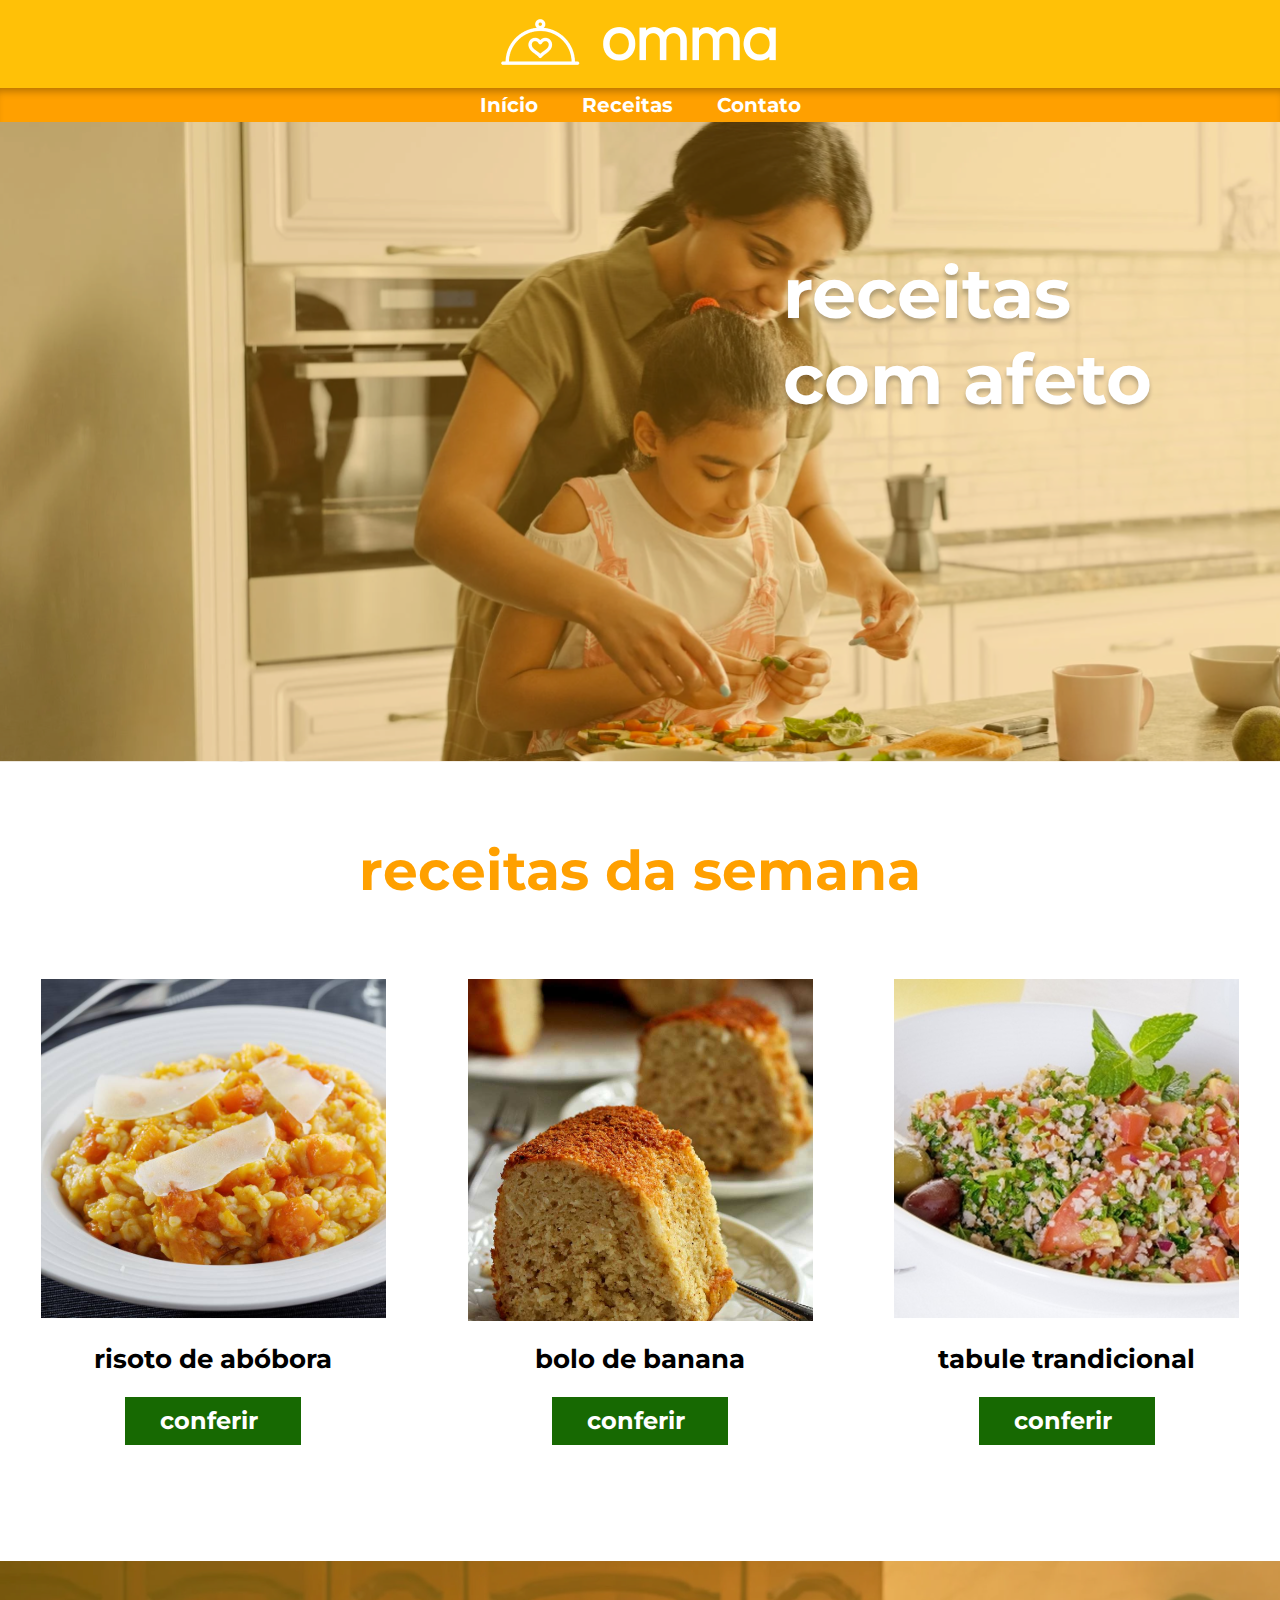
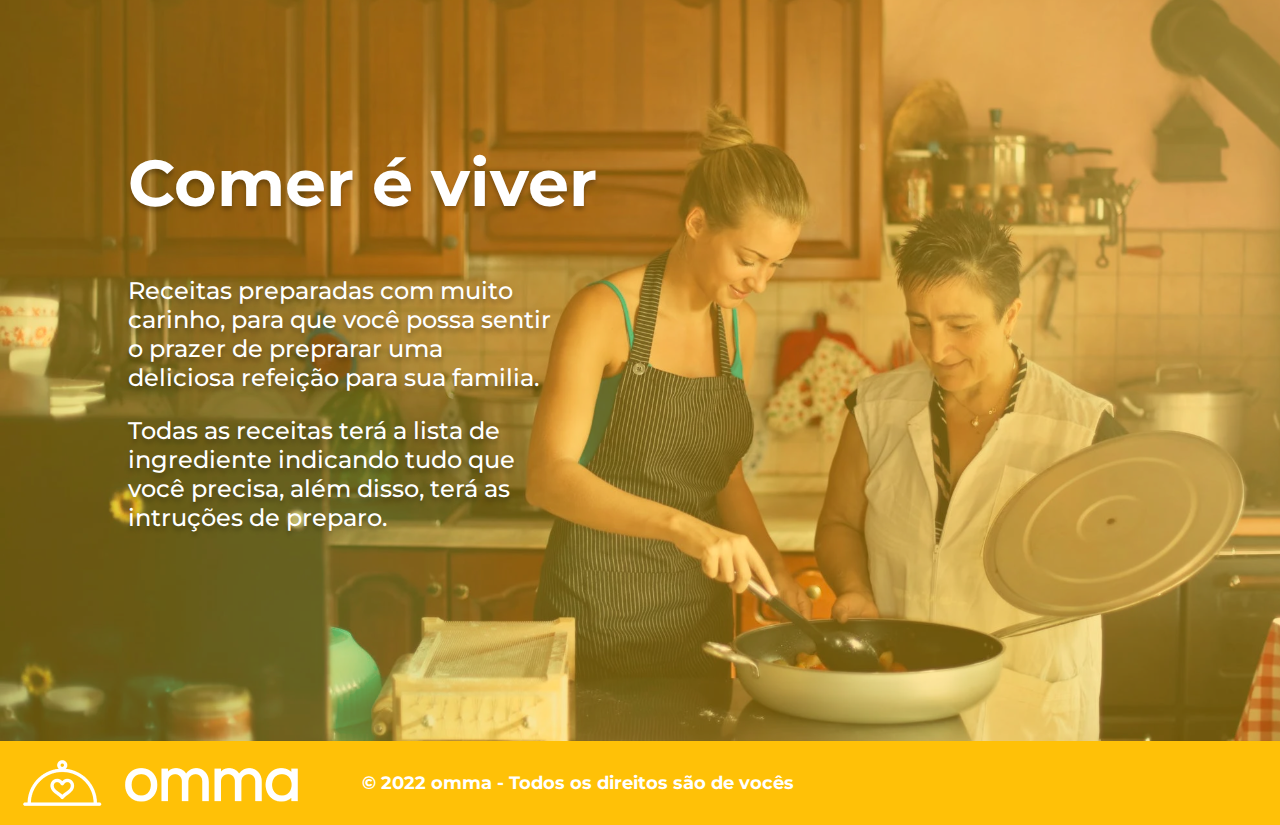
<file: index.html>
<!DOCTYPE html>
<html lang="en">
<head>
    <meta charset="UTF-8">
    <meta http-equiv="X-UA-Compatible" content="IE=edge">
    <meta name="viewport" content="width=device-width, initial-scale=1.0">
    <title>Omma</title>
    <link rel="stylesheet" href="./style/header-footer.css">
    <link rel="stylesheet" href="./style/home.css">
</head>
<body>
    <header>
        <div class="container-logo">
          <img class="logo" src="./images/logo.png" alt="Logo do site Omma" />
        </div>
        <nav>
          <ul class="menu">
            <li class="menu-item">
              <a class="menu-item-link" href="./index.html">Início</a>
            </li>
  
            <li class="menu-item">
              <a class="menu-item-link" href="./receitas.html">Receitas</a>
            </li>
  
            <li class="menu-item">
              <a class="menu-item-link" href="./contato.html">Contato</a>
            </li>
          </ul>
        </nav>
      </header>

      <main>

        <div class="banner-top text-shadow">
          <h1>
            receitas <br> com afeto
          </h1>
        </div>

        <h2 id="h2-recipe">receitas da semana</h2>

        <section class="wrapper">

        <div class="container-box">
            <div class="img-container">
                <img src="./images/risoto2.svg" alt="Risoto de Abóbora">
            </div>
            <p>risoto de abóbora</p>
            <a href="./receita-risoto-de-abobora.html">conferir</a>
        </div>
        <div class="container-box">
            <div class="img-container">
                <img src="./images/bolo2.svg" alt="Bolo de banana">
            </div>
            <p>bolo de banana</p>
            <a href="#">conferir</a>
        </div>
        <div class="container-box">
            <div class="img-container">
                <img src="./images/tabule2.svg" alt="Tabule tradicional">
            </div>
            <p>tabule trandicional</p>
            <a href="#">conferir</a>
        </div>

        </section>



        <div class="banner-bot text-shadow">
          <div class="container-bot">
            <h2>Comer é viver</h2>
            <div class="container-bot-text">  
            
              <p>Receitas preparadas com muito carinho, para que você possa sentir o prazer de preprarar uma deliciosa refeição para sua familia.</p>
              <p>Todas as receitas terá a lista de ingrediente indicando tudo que você precisa, além disso, terá as intruções de preparo.</p>
            </div>
          </div>
        </div>
      </main>


      <footer>
        <div class="container-footer">
          <img class="logo" src="./images/logo.png" alt="Logo do site Omma" />
          <p>© 2022 omma - Todos os direitos são de vocês</p>
        </div>
      </footer>

      
</body>
</html>
</file>
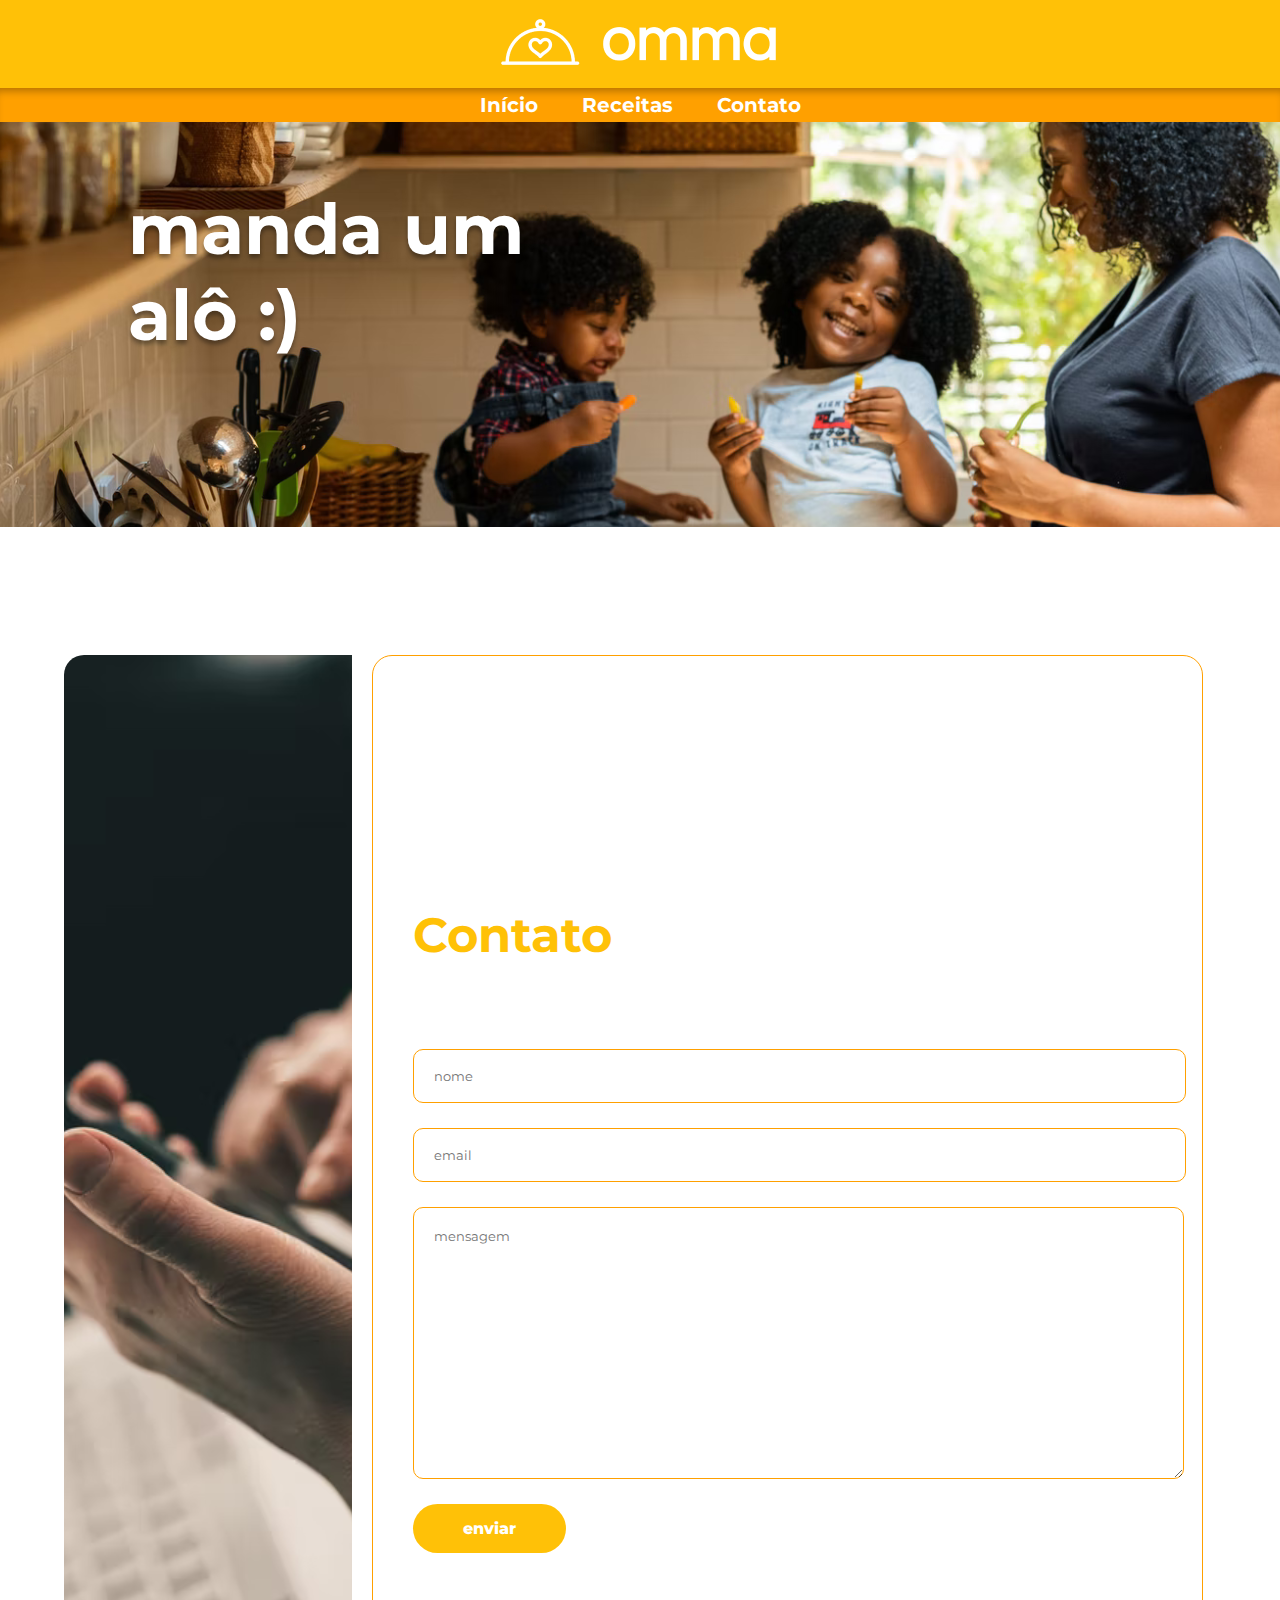
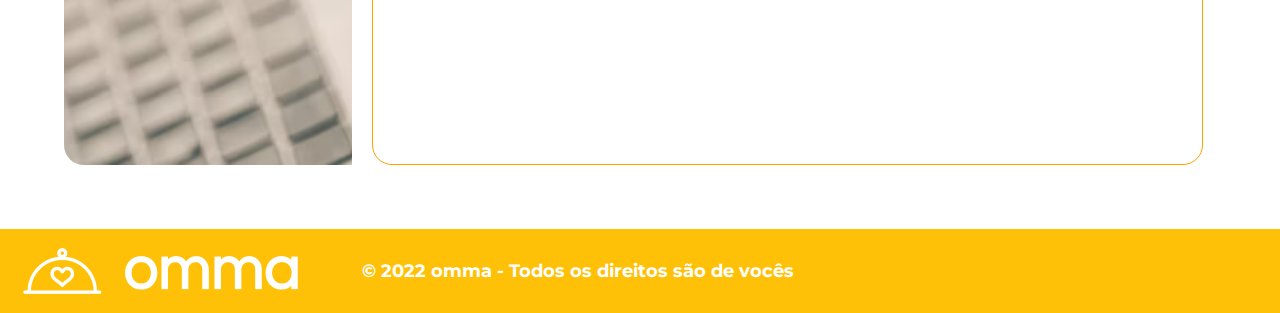
<file: contato.html>
<!DOCTYPE html>
<html lang="pt-br">
  <head>
    <meta charset="UTF-8" />
    <meta http-equiv="X-UA-Compatible" content="IE=edge" />
    <meta name="viewport" content="width=device-width, initial-scale=1.0" />
    <title>Omma - Contato</title>
    <link rel="stylesheet" href="./style/header-footer.css" />
    <link rel="stylesheet" href="./style/contato.css" />
  </head>
  <body>
    <header>
      <div class="container-logo">
        <img class="logo" src="./images/logo.png" alt="Logo do site Omma" />
      </div>
      <nav>
        <ul class="menu">
          <li class="menu-item">
            <a class="menu-item-link" href="./index.html">Início</a>
          </li>

          <li class="menu-item">
            <a class="menu-item-link" href="./receitas.html">Receitas</a>
          </li>

          <li class="menu-item">
            <a class="menu-item-link" href="./contato.html">Contato</a>
          </li>
        </ul>
      </nav>
    </header>

    <main>
      <div class="top-container">
        <h1>
          manda um <br />
          alô :)
        </h1>
      </div>

      <section class="container">
        <div class="banner-lateral">
        </div>

        <form action="">
          <h2>Contato</h2>
          <input type="name" placeholder="nome" />
          <input type="email" placeholder="email"/>
          <textarea name="mensage" id="" cols="30" rows="10" placeholder="mensagem"></textarea>
          <button>enviar</button>
        </form>
      </section>
    </main>

    <footer>
      <div class="container-footer">
        <img class="logo" src="./images/logo.png" alt="Logo do site Omma" />
        <p>© 2022 omma - Todos os direitos são de vocês</p>
      </div>
    </footer>
  </body>
</html>
</file>
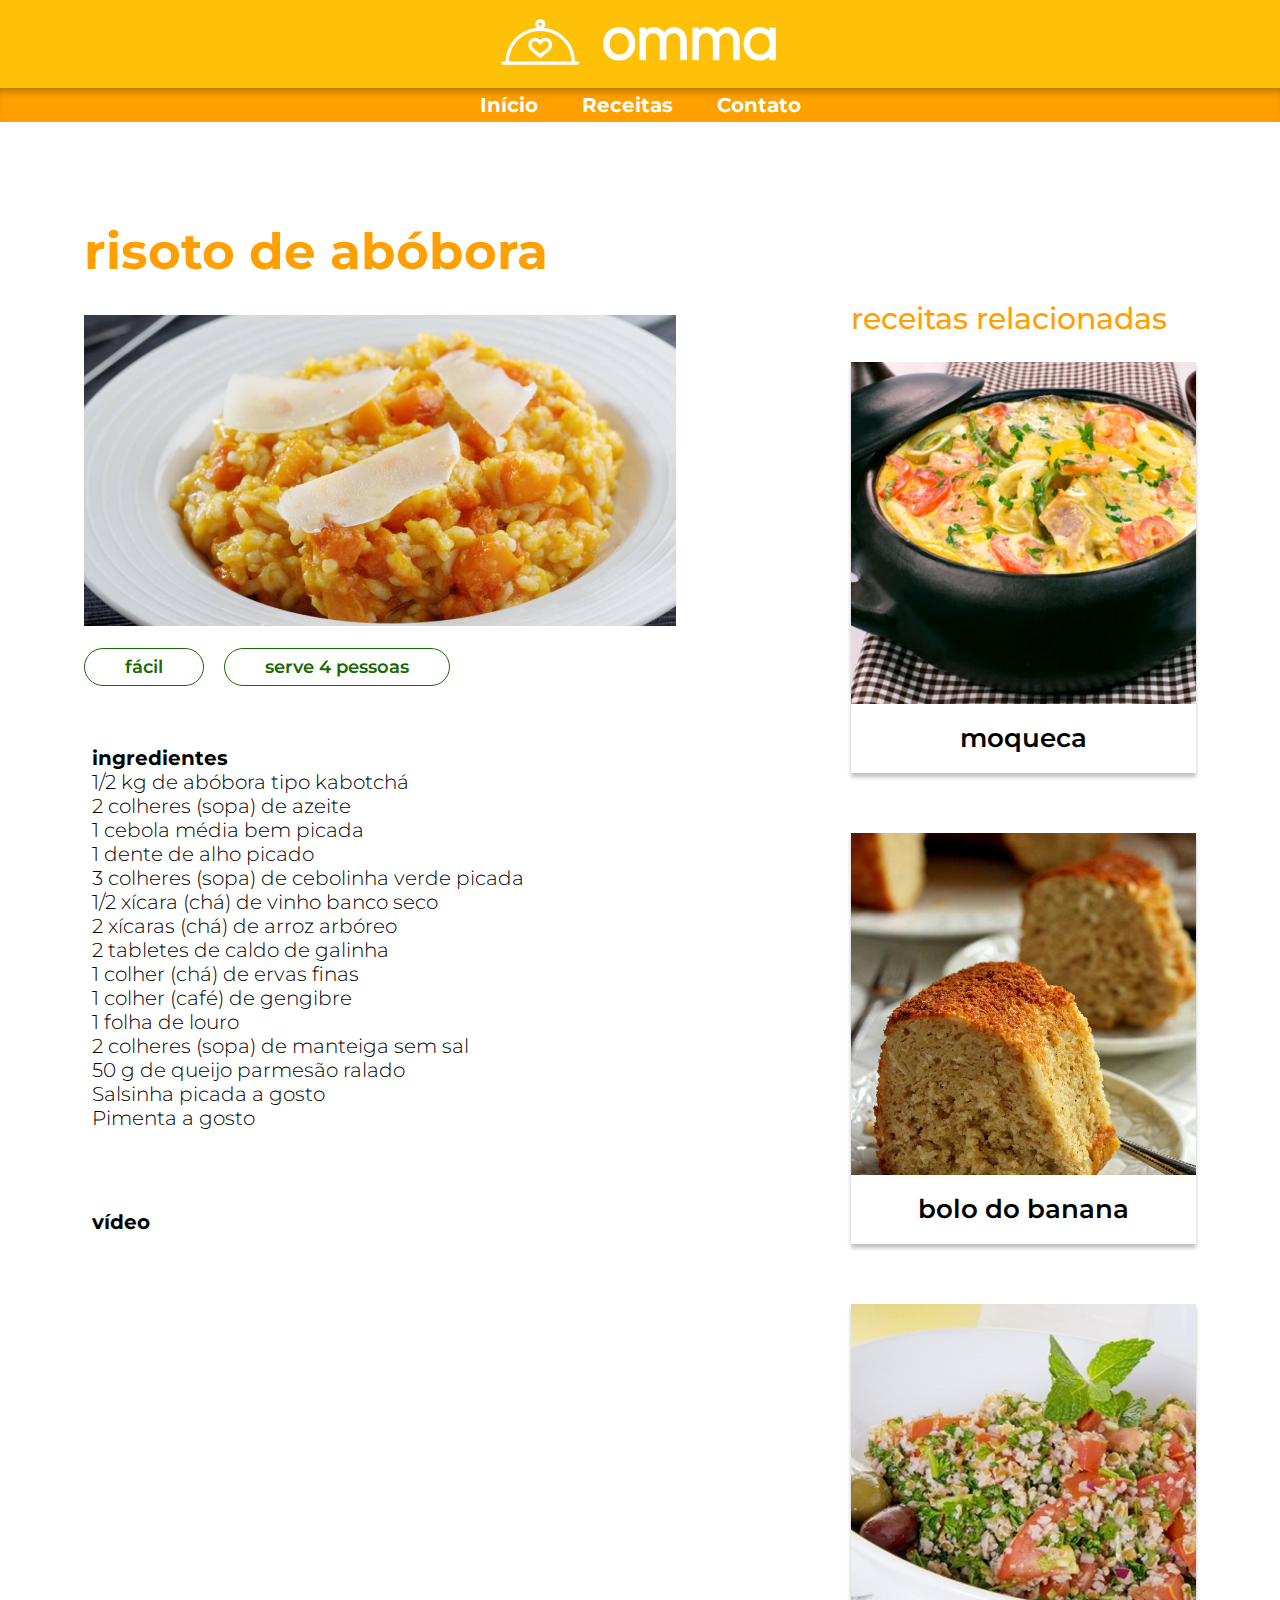
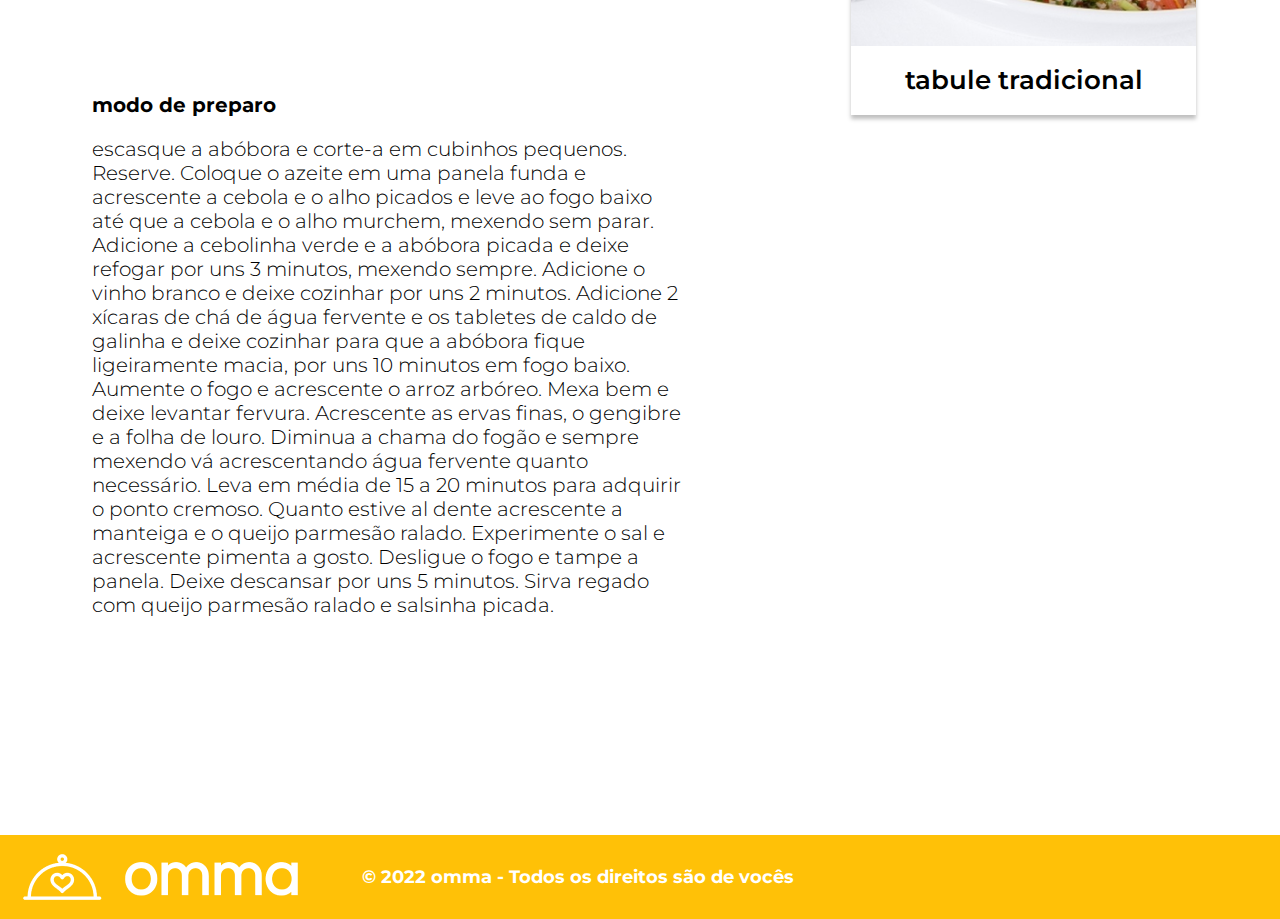
<file: receita-risoto-de-abobora.html>
<!DOCTYPE html>
<html lang="pt-br">
<head>
    <meta charset="UTF-8">
    <meta http-equiv="X-UA-Compatible" content="IE=edge">
    <meta name="viewport" content="width=device-width, initial-scale=1.0">
    <title>Omma - Risoto de Abóbora</title>
    <link rel="stylesheet" href="./style/header-footer.css">
    <link rel="stylesheet" href="./style/global.css">
    <link rel="icon" href="./images/logo.png">
    

</head>
<body>

    <!-- começo do cabeçalho -->

    <header>
        <div class="container-logo">
            <img class="logo" src="./images/logo.png" alt="Logo do site Omma" />
        </div>
        <nav>
            <ul class="menu">
                <li class="menu-item">
                    <a class="menu-item-link" href="./index.html">Início</a>
                </li>

                <li class="menu-item">
                    <a class="menu-item-link" href="./receitas.html">Receitas</a>
                </li>

                <li class="menu-item">
                    <a class="menu-item-link" href="./contato.html">Contato</a>
                </li>
            </ul>
        </nav>
    </header>

    <!-- fim do cabeçalho -->

    <!-- começo da principal -->

    <main class="container-main">
        <section class="container-main-recipe">
            <h1>risoto de abóbora</h1>
            
            <img src="./images/risoto.png" alt="risoto de abóbora"/>
            
            <div class="dif-4people">
                <p>fácil</p>
                <p>serve 4 pessoas</p>
            </div>

            <div class="block-item">
            <p class="sub-title">ingredientes</p>
            <p class="text-item">1/2 kg de abóbora tipo kabotchá</p>
            <p class="text-item">2 colheres (sopa) de azeite</p>
            <p class="text-item">1 cebola média bem picada</p>
            <p class="text-item">1 dente de alho picado</p>
            <p class="text-item">3 colheres (sopa) de cebolinha verde picada</p>
            <p class="text-item">1/2 xícara (chá) de vinho banco seco</p>
            <p class="text-item">2 xícaras (chá) de arroz arbóreo</p>
            <p class="text-item">2 tabletes de caldo de galinha</p>
            <p class="text-item">1 colher (chá) de ervas finas</p>
            <p class="text-item">1 colher (café) de gengibre</p>
            <p class="text-item">1 folha de louro</p>
            <p class="text-item">2 colheres (sopa) de manteiga sem sal</p>
            <p class="text-item">50 g de queijo parmesão ralado</p>
            <p class="text-item">Salsinha picada a gosto</p>
            <p class="text-item">Pimenta a gosto</p>
            </div>



            <p class="sub-title">vídeo</p>            
            <iframe width="560" height="315" src="https://www.youtube.com/embed/Mxc3RQE4yAg" title="YouTube video player" frameborder="0" allow="accelerometer; autoplay; clipboard-write; encrypted-media; gyroscope; picture-in-picture" allowfullscreen></iframe>

            <article class="how-to-do">
                <p class="sub-title">modo de preparo</p>
                <p class="text-item">
                    escasque a abóbora e corte-a em cubinhos pequenos. Reserve. Coloque o azeite em uma panela funda e acrescente a cebola e o alho picados e leve ao fogo baixo até que a cebola e o alho murchem, mexendo sem parar. Adicione a cebolinha verde e a abóbora picada e deixe refogar por uns 3 minutos, mexendo sempre. Adicione o vinho branco e deixe cozinhar por uns 2 minutos. Adicione 2 xícaras de chá de água fervente e os tabletes de caldo de galinha e deixe cozinhar para que a abóbora fique ligeiramente macia, por uns 10 minutos em fogo baixo. Aumente o fogo e acrescente o arroz arbóreo. Mexa bem e deixe levantar fervura. Acrescente as ervas finas, o gengibre e a folha de louro. Diminua a chama do fogão e sempre mexendo vá acrescentando água fervente quanto necessário. Leva em média de 15 a 20 minutos para adquirir o ponto cremoso. Quanto estive al dente acrescente a manteiga e o queijo parmesão ralado. Experimente o sal e acrescente pimenta a gosto. Desligue o fogo e tampe a panela. Deixe descansar por uns 5 minutos. Sirva regado com queijo parmesão ralado e salsinha picada.
                </p>
            </article>
            
        </section>

        <aside class="container-main-aside">

            <h2>receitas relacionadas</h2>

            <div class="related">
                <div class="related-img">
                <img src="./images/moqueca.png" alt="bolo de banana">
                </div>
                <div class="related-text">
                <p>moqueca</p>
                </div>
            </div>

            <div class="related">
                <div class="related-img">
                <img src="./images/bolo-banana.png" alt="bolo de banana">
                </div>
                <div class="related-text">
                <p>bolo do banana</p>
                </div>
            </div>

            <div class="related">
                <div class="related-img">
                <img src="./images/tabule.png" alt="bolo de banana">
                </div>
                <div class="related-text">
                <p>tabule tradicional</p>
                </div>
            </div>



        </aside>
    </main>

    <!-- fim da principal -->

    <!-- começo do rodapé-->

    
    <footer>
        <div class="container-footer">
            <img class="logo" src="./images/logo.png" alt="Logo do site Omma" />
            <p>© 2022 omma - Todos os direitos são de vocês</p>
        </div>
    </footer>

    <!-- fim do rodapé -->

</body>
</html>
</file>
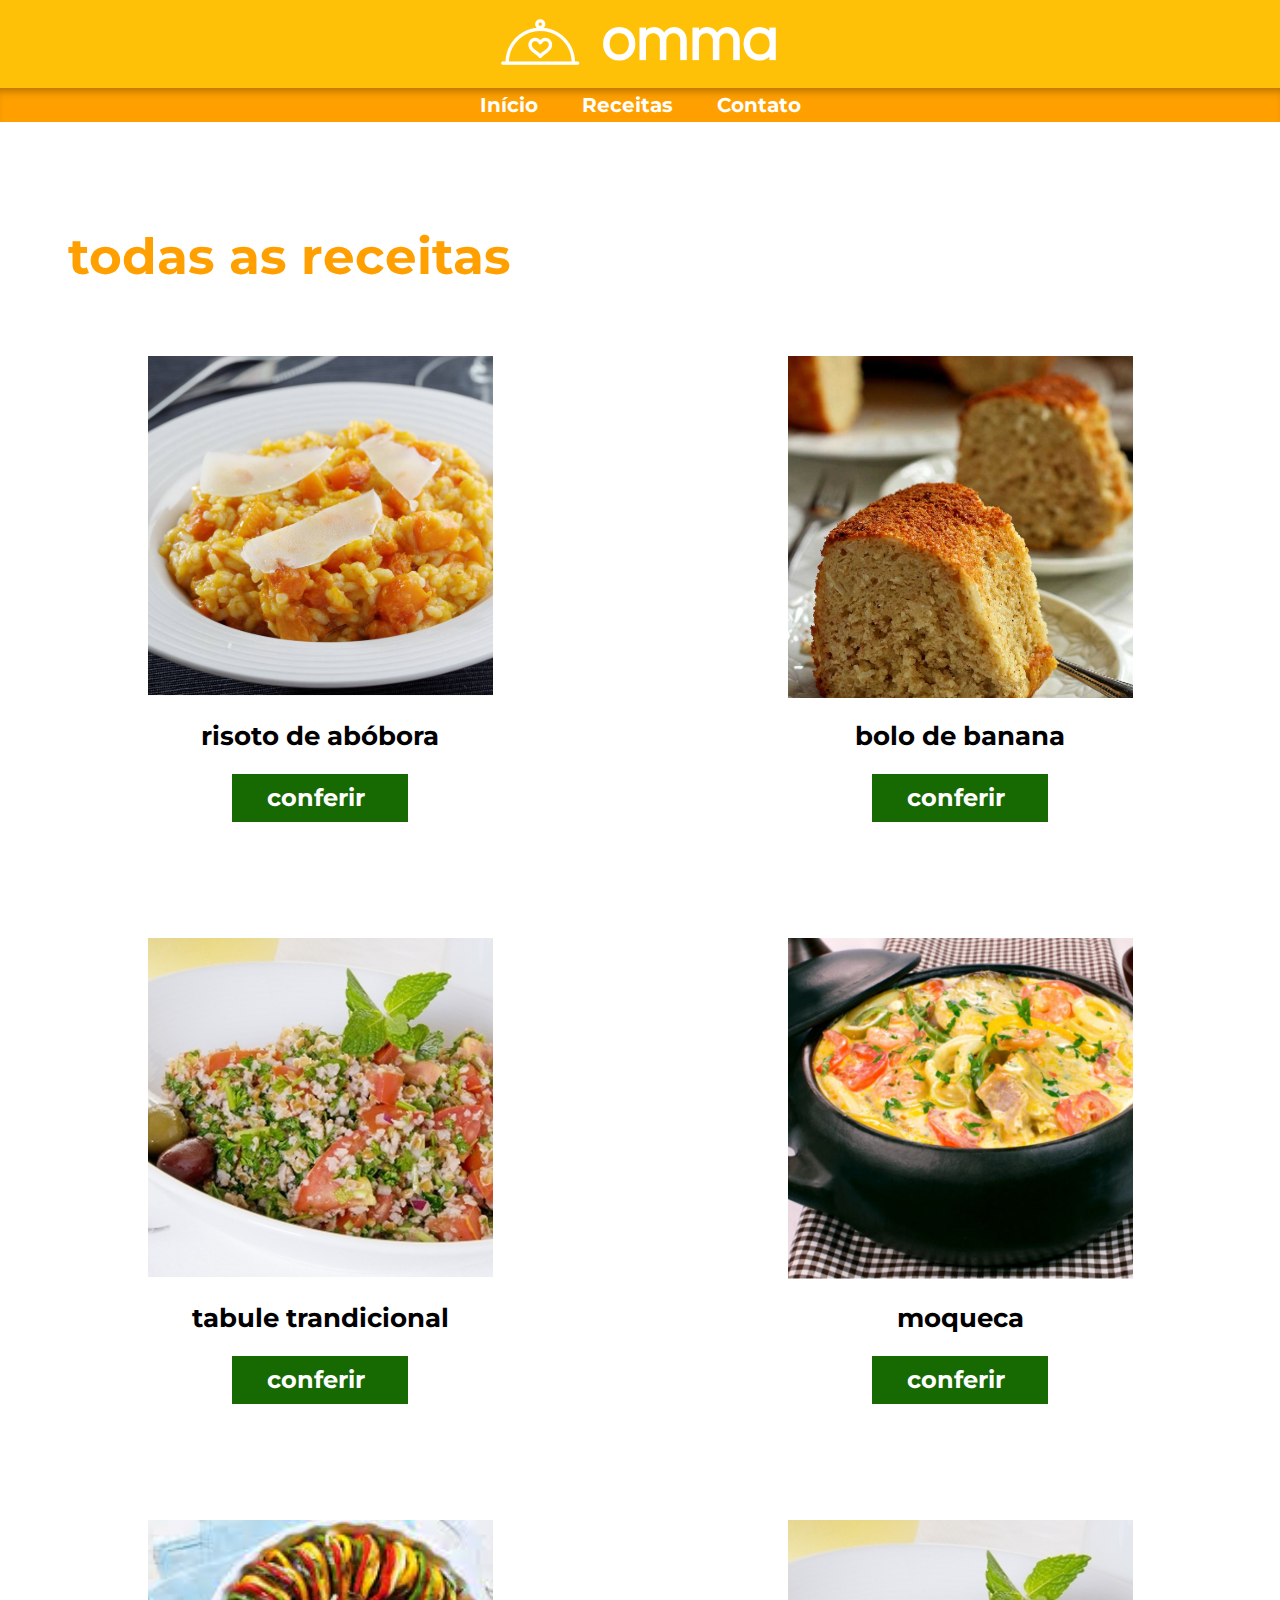
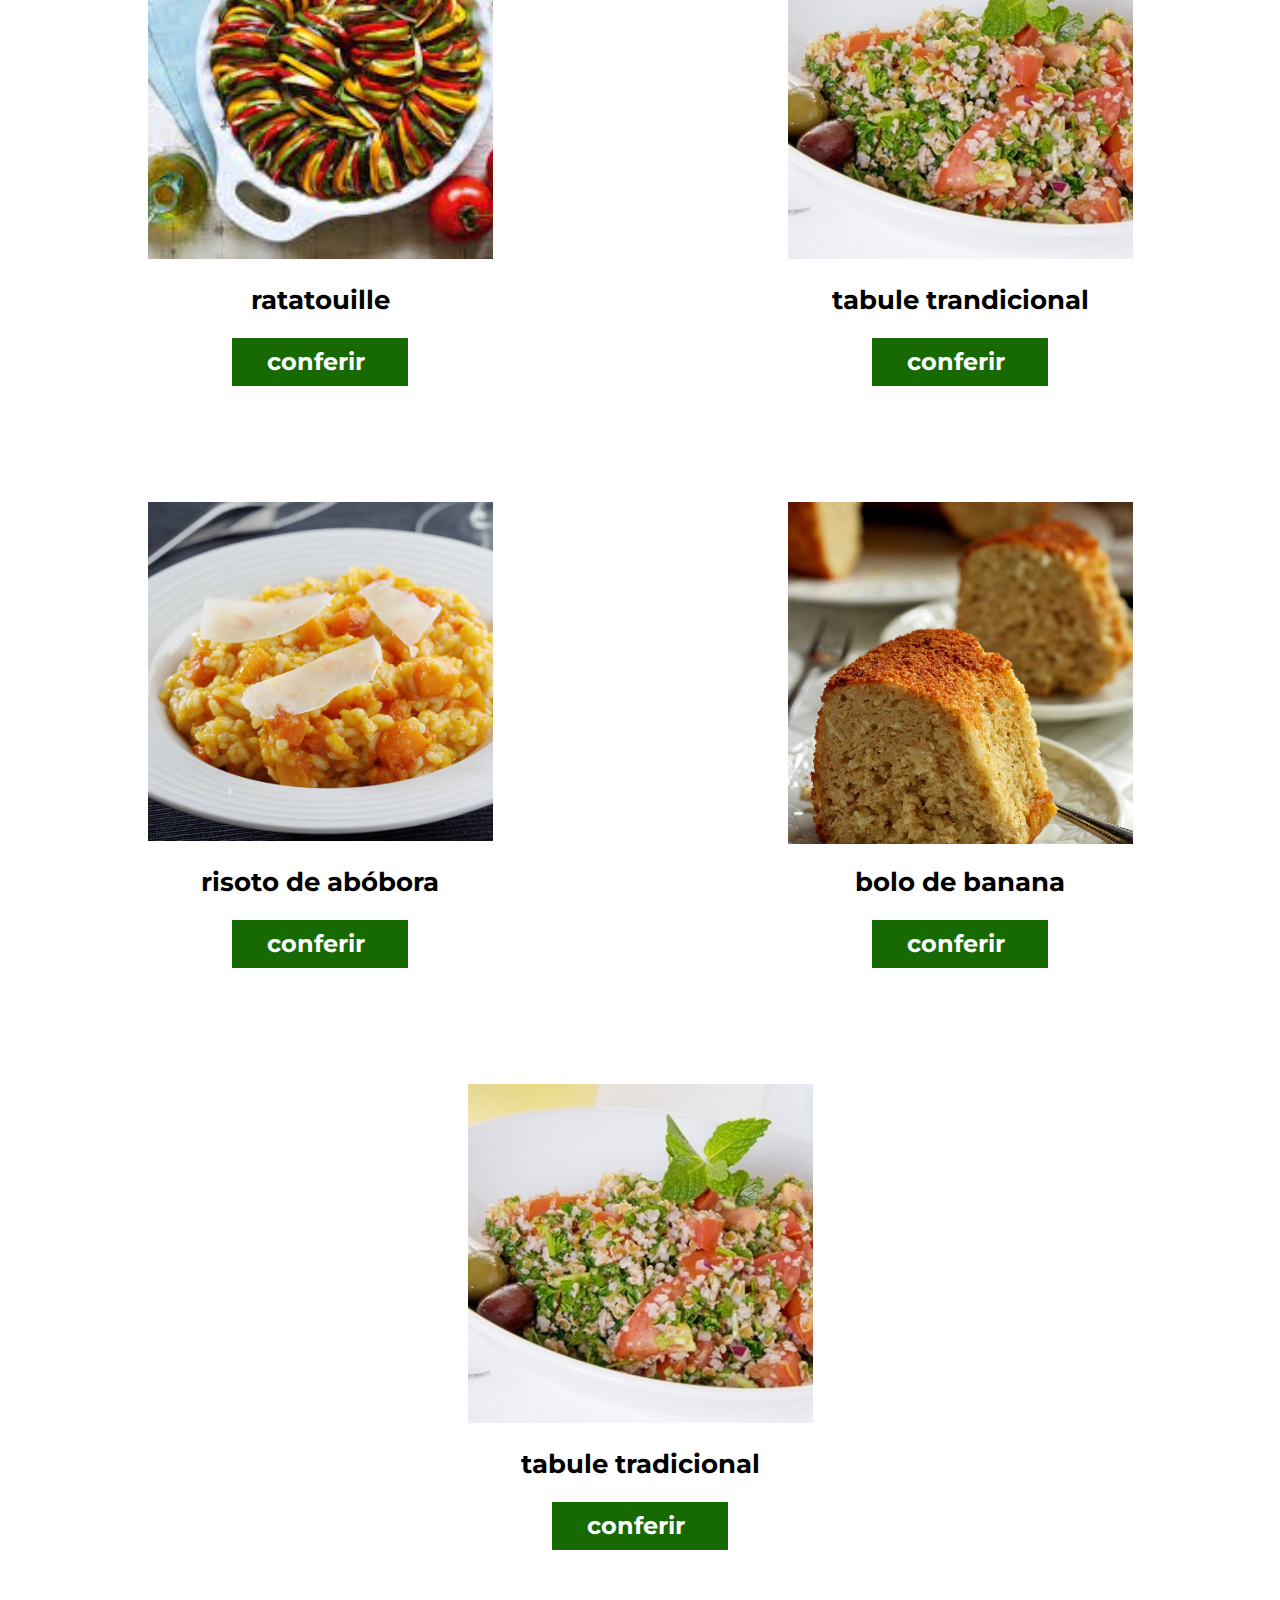
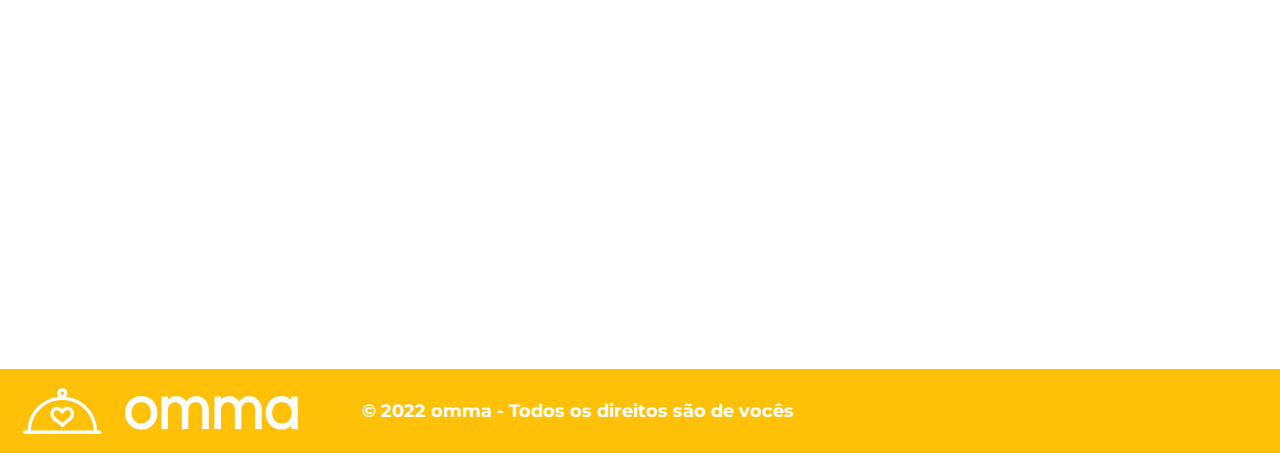
<file: receitas.html>
<!DOCTYPE html>
<html lang="pt-br">
   <head>
      <meta charset="UTF-8" />
      <meta http-equiv="X-UA-Compatible" content="IE=edge" />
      <meta name="viewport" content="width=device-width, initial-scale=1.0" />
      <title>Omma - Receitas</title>
      <link rel="stylesheet" href="./style/header-footer.css" />
      <link rel="stylesheet" href="./style/recipes-box.css" />
      <link rel="icon" href="./images/logo.png" />
   </head>
   <body>
      <header>
         <div class="container-logo">
            <img class="logo" src="./images/logo.png" alt="Logo do site Omma" />
         </div>
         <nav>
            <ul class="menu">
               <li class="menu-item">
                  <a class="menu-item-link" href="./index.html">Início</a>
               </li>

               <li class="menu-item">
                  <a class="menu-item-link" href="./receitas.html">Receitas</a>
               </li>

               <li class="menu-item">
                  <a class="menu-item-link" href="./contato.html">Contato</a>
               </li>
            </ul>
         </nav>
      </header>

      <main>

        <h1>todas as receitas</h1>

        <div class="container">
            <div class="container-box">
                <div class="img-container">
                    <img src="./images/risoto2.svg" alt="Risoto de Abóbora">
                </div>
                <p>risoto de abóbora</p>
                <a href="./receita-risoto-de-abobora.html">conferir</a>
            </div>
            <div class="container-box">
                <div class="img-container">
                    <img src="./images/bolo2.svg" alt="Bolo de banana">
                </div>
                <p>bolo de banana</p>
                <a href="#">conferir</a>
            </div>
            <div class="container-box">
                <div class="img-container">
                    <img src="./images/tabule2.svg" alt="Tabule tradicional">
                </div>
                <p>tabule trandicional</p>
                <a href="#">conferir</a>
            </div>
            <div class="container-box">
                <div class="img-container">
                    <img src="./images/moqueca2.svg" alt="Moqueca">
                </div>
                <p>moqueca</p>
                <a href="#">conferir</a>
            </div>
            <div class="container-box">
                <div class="img-container">
                    <img src="./images/ratatouille2.svg" alt="Ratatouille">
                </div>
                <p>ratatouille</p>
                <a href="#">conferir</a>
            </div>
            <div class="container-box">
                <div class="img-container">
                    <img src="./images/tabule2.svg" alt="Tabule trandicional">
                </div>
                <p>tabule trandicional</p>
                <a href="#">conferir</a>
            </div>
            <div class="container-box">
                <div class="img-container">
                    <img src="./images/risoto2.svg" alt="Risoto de Abóbora">
                </div>
                <p>risoto de abóbora</p>
                <a href="./receita-risoto-de-abobora.html">conferir</a>
            </div>
            <div class="container-box">
                <div class="img-container">
                    <img src="./images/bolo2.svg" alt="Bolo de banana">
                </div>
                <p>bolo de banana</p>
                <a href="#">conferir</a>
            </div>
            <div class="container-box">
                <div class="img-container">
                    <img src="./images/tabule2.svg" alt="Tabule trandicional">
                </div>
                <p>tabule tradicional</p>
                <a href="#">conferir</a>
            </div>
        </div>



      </main>

      <footer>
         <div class="container-footer">
            <img class="logo" src="./images/logo.png" alt="Logo do site Omma" />
            <p>© 2022 omma - Todos os direitos são de vocês</p>
         </div>
      </footer>
   </body>
</html>
</file>
<file: style/header-footer.css>
@import url('https://fonts.googleapis.com/css2?family=Montserrat:wght@400;700&display=swap');

*{
    font-family: "Montserrat";
}

body{
    margin: 0;
}

/* bloco da header */

.container-logo{
    background-color: #FFC107;
    text-align: center;
    
}

nav{
    background-color: #FFA000;
    text-align: center;
    box-shadow: inset 0 8px 8px -5px rgba(0, 0, 0, 0.30)
}

.menu{
    margin: 0;
    padding: 5px 0;
    
}

.menu-item{
    display: inline;
}

.menu-item-link{
    color: #fff;
    font-weight: bold;
    font-size: 20px;
    text-decoration: none;
    margin: 10px 20px;
}


/* bloco do footer */

.container-footer{
    display: flex;
    align-items: center;
    background-color: #FFC107;
    color: #FFFFFF;
    font-size: 18px;
    font-weight: 700;
}

.container-footer p {
    margin-left: 38px;
}
</file>
<file: style/home.css>
.wrapper{
    max-width: 1440px;
    width: 100%;
    margin: 0 auto;
}

main section{
    display: flex;
    justify-content: space-evenly;
}

#h2-recipe{
    color: #FFA000;
    font-size: 55px;
    font-weight: 700;
    text-align: center;
    margin-bottom: 75px;
}

.banner-top{
    height: 640px;
    background-image: url(../images/banner2.svg);
    background-size: cover;
    background-repeat: no-repeat;
    background-position: 0% 80%;
    margin-bottom: 75px;
}

.banner-top h1{
    display: flex;
    justify-content: flex-end;
    color: #fff;
    font-size: 70px;
    font-weight: 700;
    padding: 10%;
    margin: 0;
}

.container-box{
    display: flex;
    flex-wrap: wrap;
    flex-direction: column;
    align-items: center;
    justify-content: space-between;
    height: 466px;
    width: 449px;   
    font-size: 26px;
    font-weight: 700;
    margin-bottom: 116px;
}

.container-box p {
    padding: 0;
    margin: 0;
}


.container-box a{
    text-decoration: none;
    color: #ffffff;
    background-color: #176902;
    font-size: 24px;
    font-weight: 700;
    margin: 0;
    padding: 9px 43px 10px 35px;
}

.img-container{
    width: 345px;
    height: 342px;
}

.img-container img{
    height: 100%;

}

.banner-bot{
    height: 780px;
    display: flex;
    flex-direction: column;
    background-image: url(../images/banner3.svg);
    background-size: cover;
}

.banner-bot h2{
    color: #fff;
    font-size: 65px;
    font-weight: 700;
}

.banner-bot p{
    color: #fff;
    font-size: 24px;
    font-weight: 500;
}

.container-bot-text{
    width: 425px;
}

.container-bot{
    margin-left: 10%;
    margin-top: 10%;
}

.text-shadow{
    text-shadow: 0px 4px 4px rgba(0, 0, 0, 0.25);
}
</file>
<file: style/contato.css>
footer{
    margin-top: 5%;
}

h1{
    color: #fff;
    font-size: 70px;
    font-weight: 700;
    text-shadow: 0px 4px 4px rgba(0, 0, 0, 0.36);
    padding: 5% 10%;
    margin: 0;
}
.top-container{
    width: 100%;
    height: 500px ;
    background-image: url(../images/topo.svg);
    background-repeat: no-repeat;
    background-size: cover;
    background-position: top center;
    margin-bottom: 10%;
}

.container{
    /* width: 100%; */
    max-width: 1440px;
    margin: 0 auto;
    display: flex;
    padding: 0 5%;
}

.container .banner-lateral{
    width: 25%;
    height: 1110px;
    background-image: url(../images/retangulo.svg);
    background-size: cover;
    
}

.container form{
    width: 65%;
    display: flex;
    flex-direction: column;
    align-items: flex-start;
    justify-content: center;
    border: 1px solid #FFA000;
    border-radius: 20px;
    padding: 40px;
    margin-left: 20px;
}

form h2{
    color: #FFC107;
    font-size: 48px;
    font-weight: bold;
    margin-bottom: 85px;
}

input{
    height: 50px;
    padding-left: 20px;
}

textarea{
    height: 250px;
    padding: 20px 0px 0px 20px;
}

input, textarea{
    width: 100%;
    margin-bottom: 25px;
    border: 1px solid #FFA000;
    border-radius: 10px;
    
}


form button{
    border: none;
    color: #FFF;
    background-color: #FFC107;
    font-size: 16px;
    font-weight: 800;
    border-radius: 50px;
    padding: 15px 50px;
    transition: 300ms;
    cursor: pointer;
}

@media screen and (max-width: 1360px){
    .top-container{
        height: 405px;
    }
}
</file>
<file: style/global.css>
/* bloco do main */

.container-main{
    display: flex;
    justify-content: space-around;

}
.how-to-do{
    width: 592px;
    height: 576px;
    margin-bottom: 166px;
}

h1{
    font-size: 50px;
    font-weight: 700;
}

h2{
    font-size: 30px;
    font-weight: 500;
}

h1, h2{
    color: #FFA000;
}

.container-main-recipe{
    margin-top: 65px;
}
.dif-4people{
    display: flex;
}
.dif-4people p {
    align-items: center;
    font-size: 18px;
    font-weight: 600;
    color: #176902;
    border: 1px solid #176902;
    border-radius: 47px;
    margin-right: 20px;
    margin-bottom: 60px;
    padding: 7px 40px;
}

.sub-title{
    font-size: 20px;
    font-weight: 700;
}
.text-item{
    font-size: 20px;
    font-weight: 300;
}

.block-item{
    margin-bottom: 80px;
}

.block-item p{
    margin: 0px;
}

.block-item, .how-to-do,.sub-title{
    margin-left: 8px;
}

.container-main-recipe > p{
    margin-bottom: 40px;
}

iframe{
    margin-bottom: 80px;
}

.how-to-do .sub-title{
    margin-left: 0px;
}



.container-main-aside{
    margin-top: 153px;
}

.related{
    display: flex;
    flex-wrap: wrap;
    width: 345px;
    height: 411px;
    font-size: 26px;
    font-weight: 600;

    box-shadow: 0px 4px 4px rgba(0, 0, 0, 0.25);

    margin-bottom: 60px;
}

.related-img{
    width: 345px;
    height: 342px;
}

.related-text{
    width: 345px;
    height: 69px;
    display: flex;
    justify-content: center;
    align-items: center;
}
</file>
<file: style/recipes-box.css>
main{
    width: 100%;
    max-width: 1440px;
    margin: 0px auto;
}

h1{
    color: #FFA000;
    font-size: 50px;
    font-weight: 700px;
    margin: 104px 0px 69px 68px;
}

.container{
    display: flex;
    flex-wrap: wrap;
    justify-content: space-around;
}

.container-box{
    display: flex;
    flex-wrap: wrap;
    flex-direction: column;
    align-items: center;
    justify-content: space-between;
    height: 466px;
    width: 449px;   
    font-size: 26px;
    font-weight: 700;
    margin-bottom: 116px;
}

.container-box p {
    padding: 0;
    margin: 0;
}


.container-box a{
    text-decoration: none;
    color: #ffffff;
    background-color: #176902;
    font-size: 24px;
    font-weight: 700;
    margin: 0;
    padding: 9px 43px 10px 35px;
}

.img-container{
    width: 345px;
    height: 342px;
}

.img-container img{
    height: 100%;

}

footer{
    margin-top: 303px;
}
</file>
